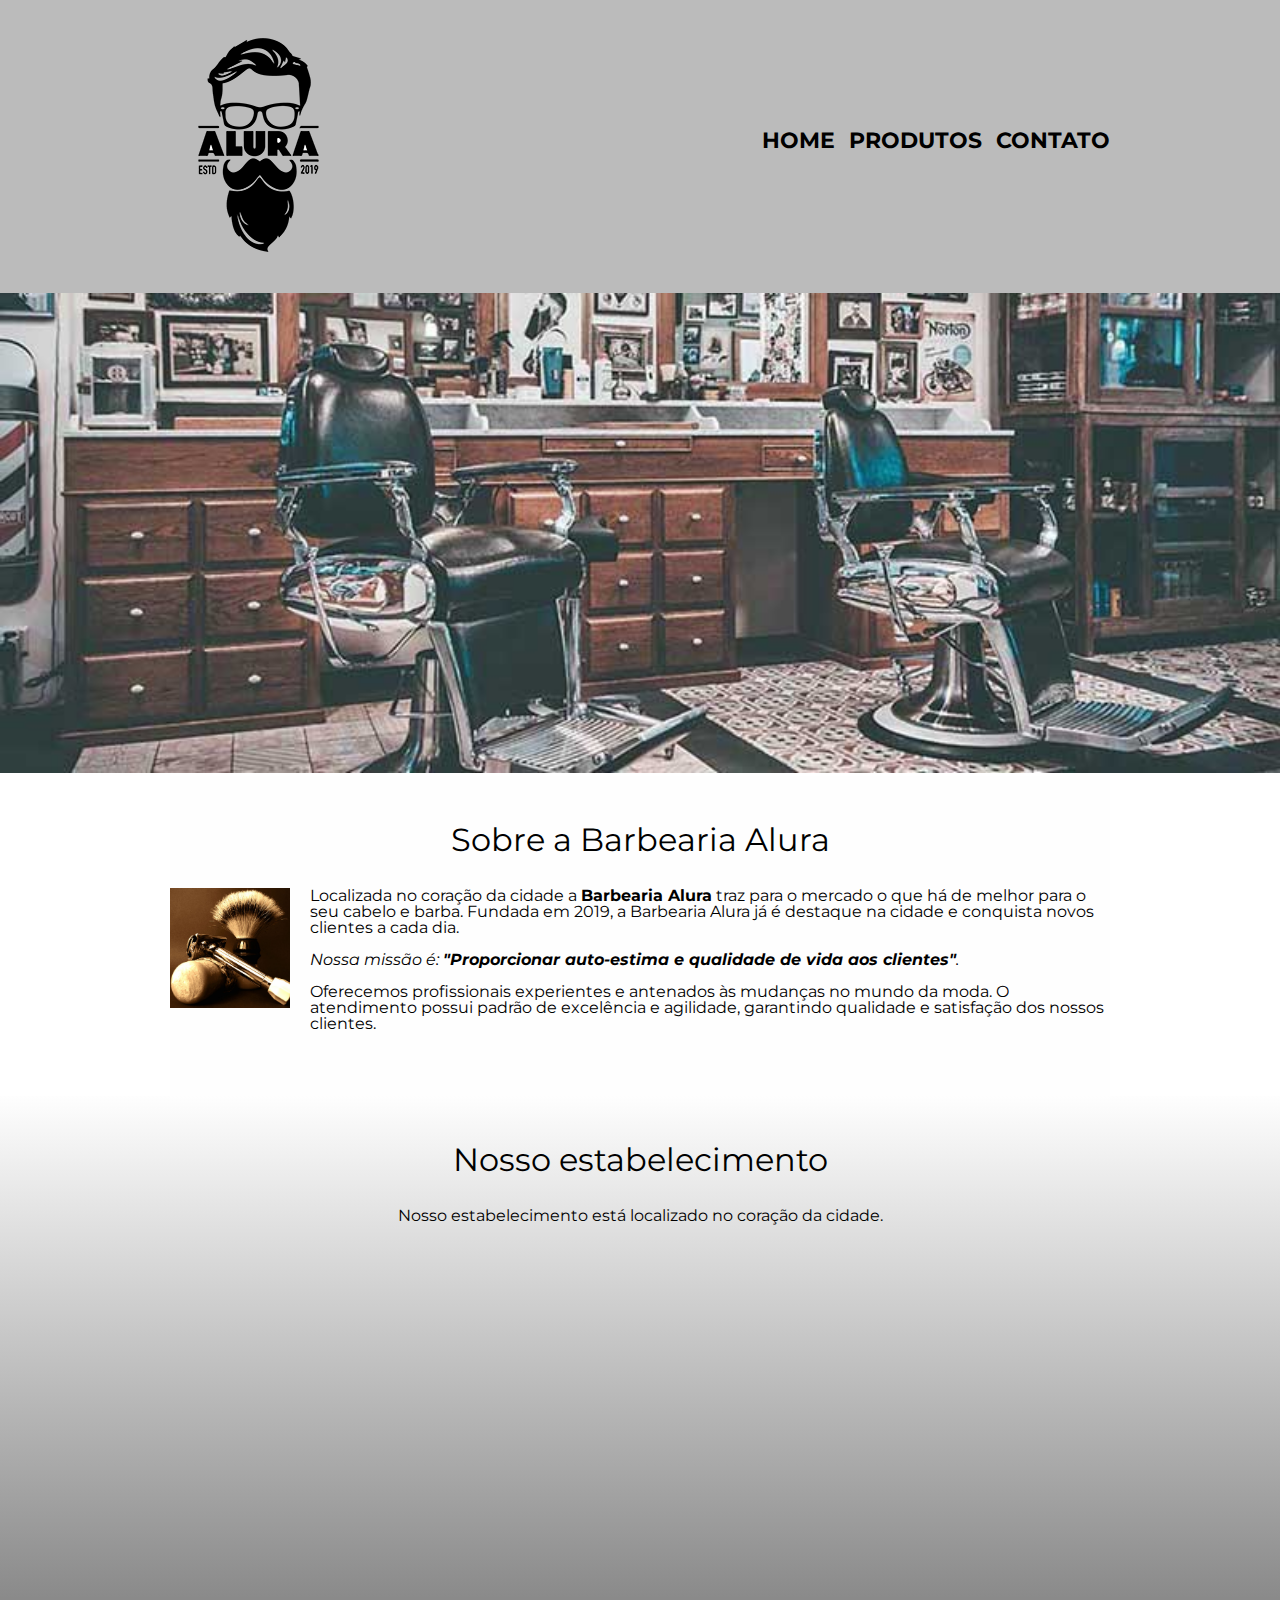
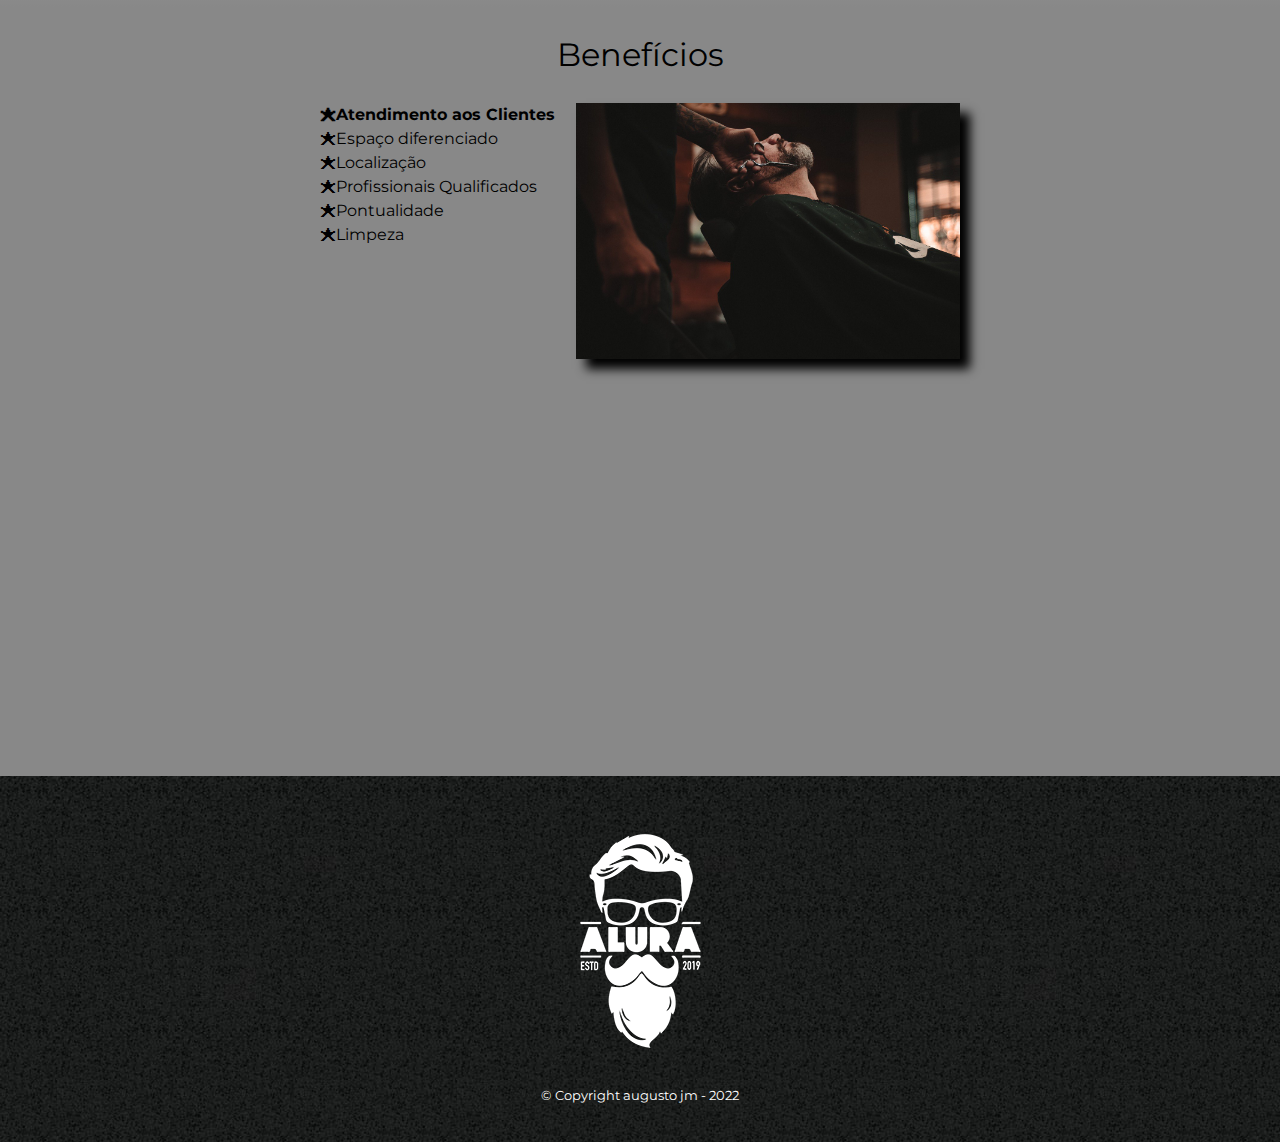
<file: index.html>
<!DOCTYPE html>
<html lang="pt-br">
	<head>
		<meta charset="UTF-8">
		<meta name="viewport" content="width=device-width">
		<title>Barbearia Alura</title>

		<link rel="stylesheet" href="reset.css">
		<link rel="stylesheet" href="style.css">
		<link href="https://fonts.googleapis.com/css?family=Montserrat&display=swap" rel="stylesheet">
	</head>

	<body>
		<header>
			<div class="caixa">
				<h1><img src="logo.png"></h1>

				<nav>
					<ul>
						<li><a href="index.html">Home</a></li>
						<li><a href="produtos.html">Produtos</a></li>
						<li><a href="contato.html">Contato</a></li>
					</ul>
				</nav>
			</div>
		</header>

		<img class="banner" src="banner.jpg">

		<main>
			<section class="principal">
				<h2 class="titulo-principal">Sobre a Barbearia Alura</h2>

				<img class="utensilios" src="utensilios.jpg" alt="Utensilios de um barbeiro.">
		 
				<p>Localizada no coração da cidade a <strong>Barbearia Alura</strong> traz para o mercado o que há de melhor para o seu cabelo e barba. Fundada em 2019, a Barbearia Alura já é destaque na cidade e conquista novos clientes a cada dia.</p>

				<p id="missao"><em>Nossa missão é: <strong>"Proporcionar auto-estima e qualidade de vida aos clientes"</strong>.</em></p>

				<p>Oferecemos profissionais experientes e antenados às mudanças no mundo da moda. O atendimento possui padrão de excelência e agilidade, garantindo qualidade e satisfação dos nossos clientes.</p>
			</section>

			<section class="mapa">
				<h3 class="titulo-principal">Nosso estabelecimento</h3>
				<p>Nosso estabelecimento está localizado no coração da cidade.</p>

				<div class="mapa-conteudo">
					<iframe src="https://www.google.com.br/maps/place/Nova+Esperan%C3%A7a,+PR,+87600-000/@-23.1863745,-52.2179725,14z/data=!3m1!4b1!4m5!3m4!1s0x9492c53a44e867f5:0x3ef96d66550da862!8m2!3d-23.1893414!4d-52.2003341?hl=pt-BR" width="100%" height="300" frameborder="0" style="border:0;" allowfullscreen=""></iframe>
				</div>
			</section>

			<section class="beneficios">
				<h3 class="titulo-principal">Benefícios</h3>

				<div class="conteudo-beneficios">
					<ul class="lista-beneficios">
						<li class="itens">Atendimento aos Clientes</li>
						<li class="itens">Espaço diferenciado</li>
						<li class="itens">Localização</li>
						<li class="itens">Profissionais Qualificados</li>
						<li class="itens">Pontualidade</li>
						<li class="itens">Limpeza</li>
					</ul><img src="beneficios.jpg" class="imagem-beneficios">
				</div>

				<div class="video">
					<iframe width="100%" height="315" src="https://www.youtube.com/embed/wcVVXUV0YUY" frameborder="0" allow="accelerometer; autoplay; encrypted-media; gyroscope; picture-in-picture" allowfullscreen></iframe>
				</div>
			</section>
		</main>

		<footer>
			<img src="logo-branco.png">
			<p class="copyright">&copy; Copyright augusto jm  - 2022</p>
		</footer>
	</body>
</html>
</file>
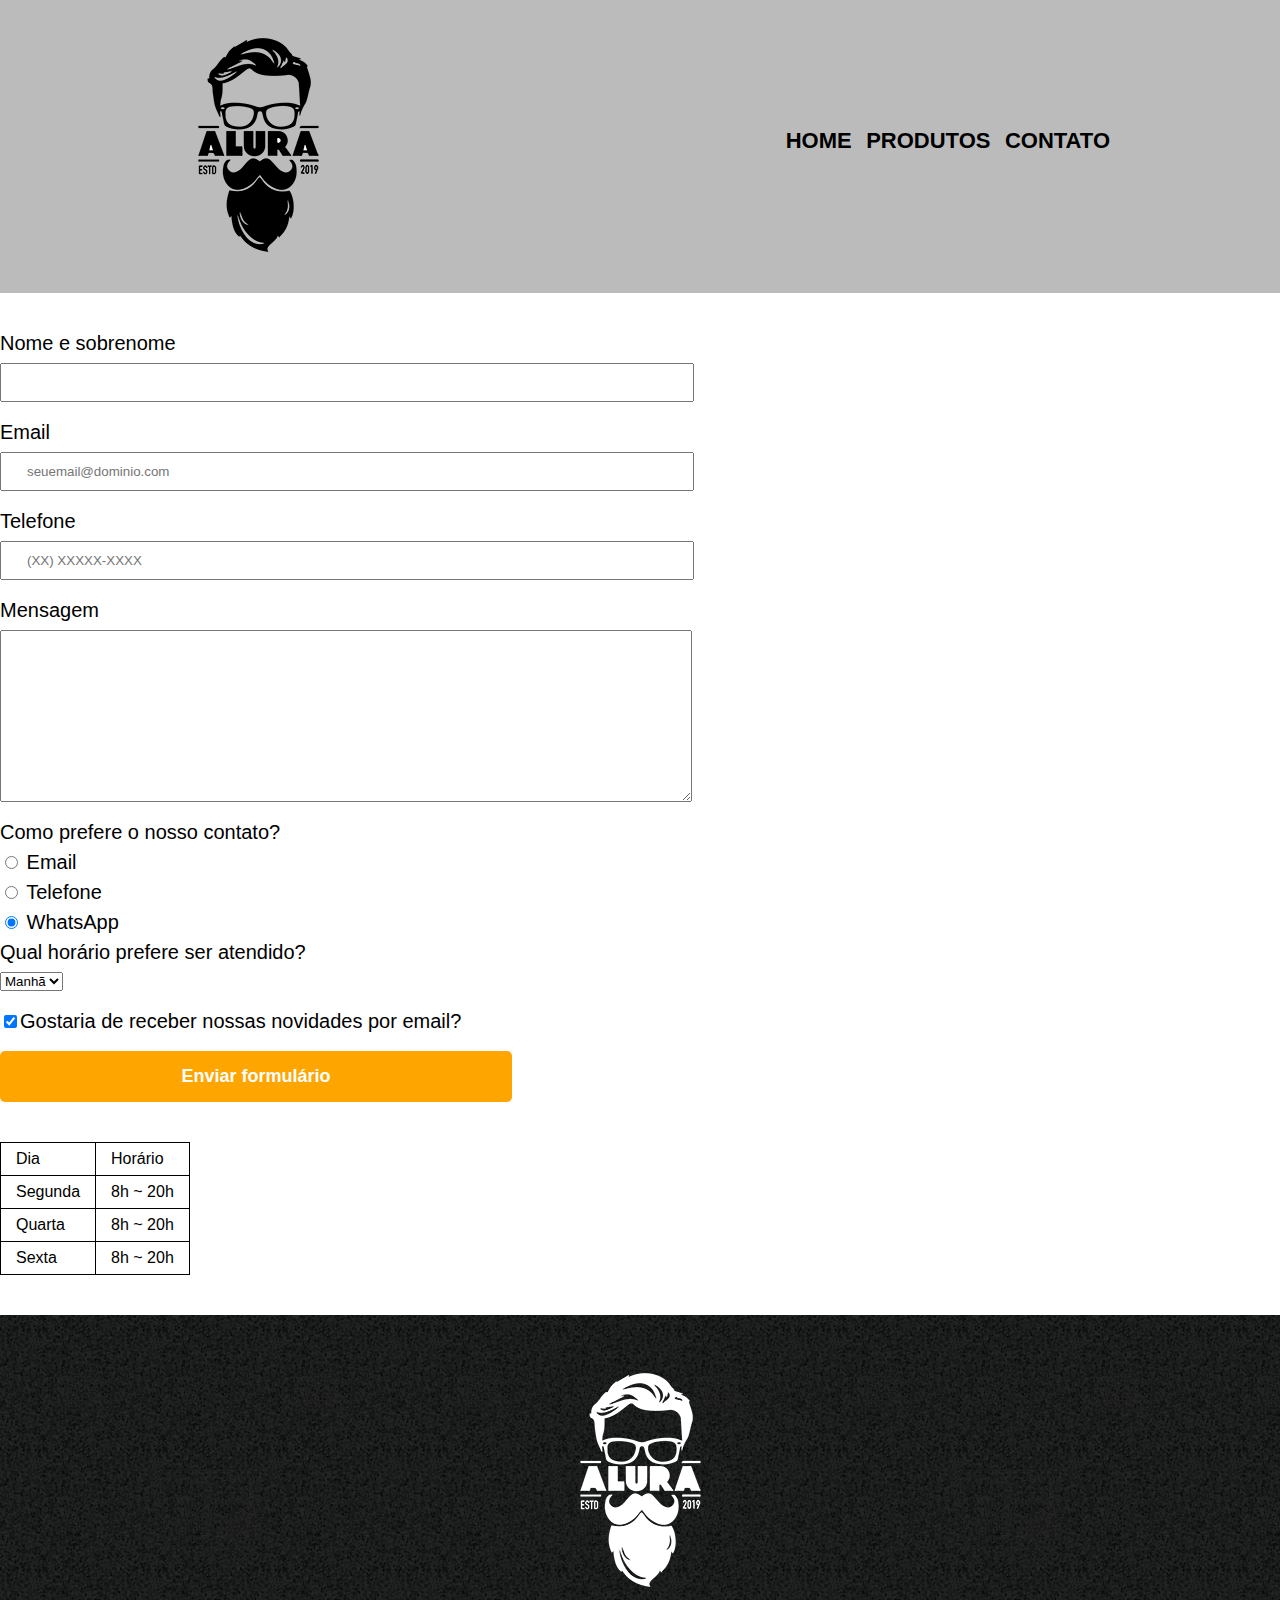
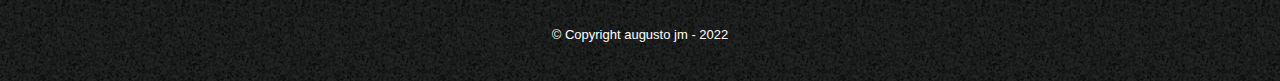
<file: contato.html>
<!DOCTYPE html>
<html>
  <head>
    <meta charset="UTF-8" />
    <meta http-equiv="X-UA-Compatible" content="IE=edge" />
    <meta name="viewport" content="width=device-width" />
    <title>Contato - Barbearia Alura</title>

    <link rel="stylesheet" href="reset.css" />
    <link rel="stylesheet" href="style.css" />
  </head>
  <body>
    <header>
      <div class="caixa">
        <h1><img src="logo.png" alt="Logo da Barbearia Alura" /></h1>

        <nav>
          <ul>
            <li><a href="index.html">Home</a></li>
            <li><a href="produtos.html">Produtos</a></li>
            <li><a href="contato.html">Contato</a></li>
          </ul>
        </nav>
      </div>
    </header>

    <main>
      <form>
        <label for="nomesobrenome">Nome e sobrenome</label>
        <input type="text" id="nomesobrenome" class="input-padrao" required />

        <label for="email">Email</label>
        <input
          type="email"
          id="email"
          class="input-padrao"
          required
          placeholder="seuemail@dominio.com"
        />

        <label for="telefone">Telefone</label>
        <input
          type="tel"
          id="telefone"
          class="input-padrao"
          required
          placeholder="(XX) XXXXX-XXXX"
        />

        <label for="mensagem">Mensagem</label>
        <textarea
          cols="70"
          rows="10"
          id="mensagem"
          class="input-padrao"
          required
        ></textarea>

        <fieldset>
          <legend>Como prefere o nosso contato?</legend>
          <label for="radio-email"
            ><input
              type="radio"
              name="contato"
              value="email"
              id="radio-email"
            />
            Email</label
          >

          <label for="radio-telefone"
            ><input
              type="radio"
              name="contato"
              value="telefone"
              id="radio-telefone"
            />
            Telefone</label
          >

          <label for="radio-whatsapp"
            ><input
              type="radio"
              name="contato"
              value="whatsapp"
              id="radio-whatsapp"
              checked
            />
            WhatsApp</label
          >
        </fieldset>

        <fieldset>
          <legend>Qual horário prefere ser atendido?</legend>
          <select>
            <option>Manhã</option>
            <option>Tarde</option>
            <option>Noite</option>
          </select>
        </fieldset>

        <label class="checkbox"
          ><input type="checkbox" checked />Gostaria de receber nossas novidades
          por email?</label
        >

        <input type="submit" value="Enviar formulário" class="enviar" />
      </form>

      <table>
        <tr>
          <td>Dia</td>
          <td>Horário</td>
        </tr>
        <tr>
          <td>Segunda</td>
          <td>8h ~ 20h</td>
        </tr>
        <tr>
          <td>Quarta</td>
          <td>8h ~ 20h</td>
        </tr>
        <tr>
          <td>Sexta</td>
          <td>8h ~ 20h</td>
        </tr>
      </table>
    </main>

    <footer>
      <img src="logo-branco.png" alt="Logo da Barbearia Alura" />
      <p class="copyright">&copy; Copyright augusto jm - 2022</p>
    </footer>
  </body>
</html>
</file>
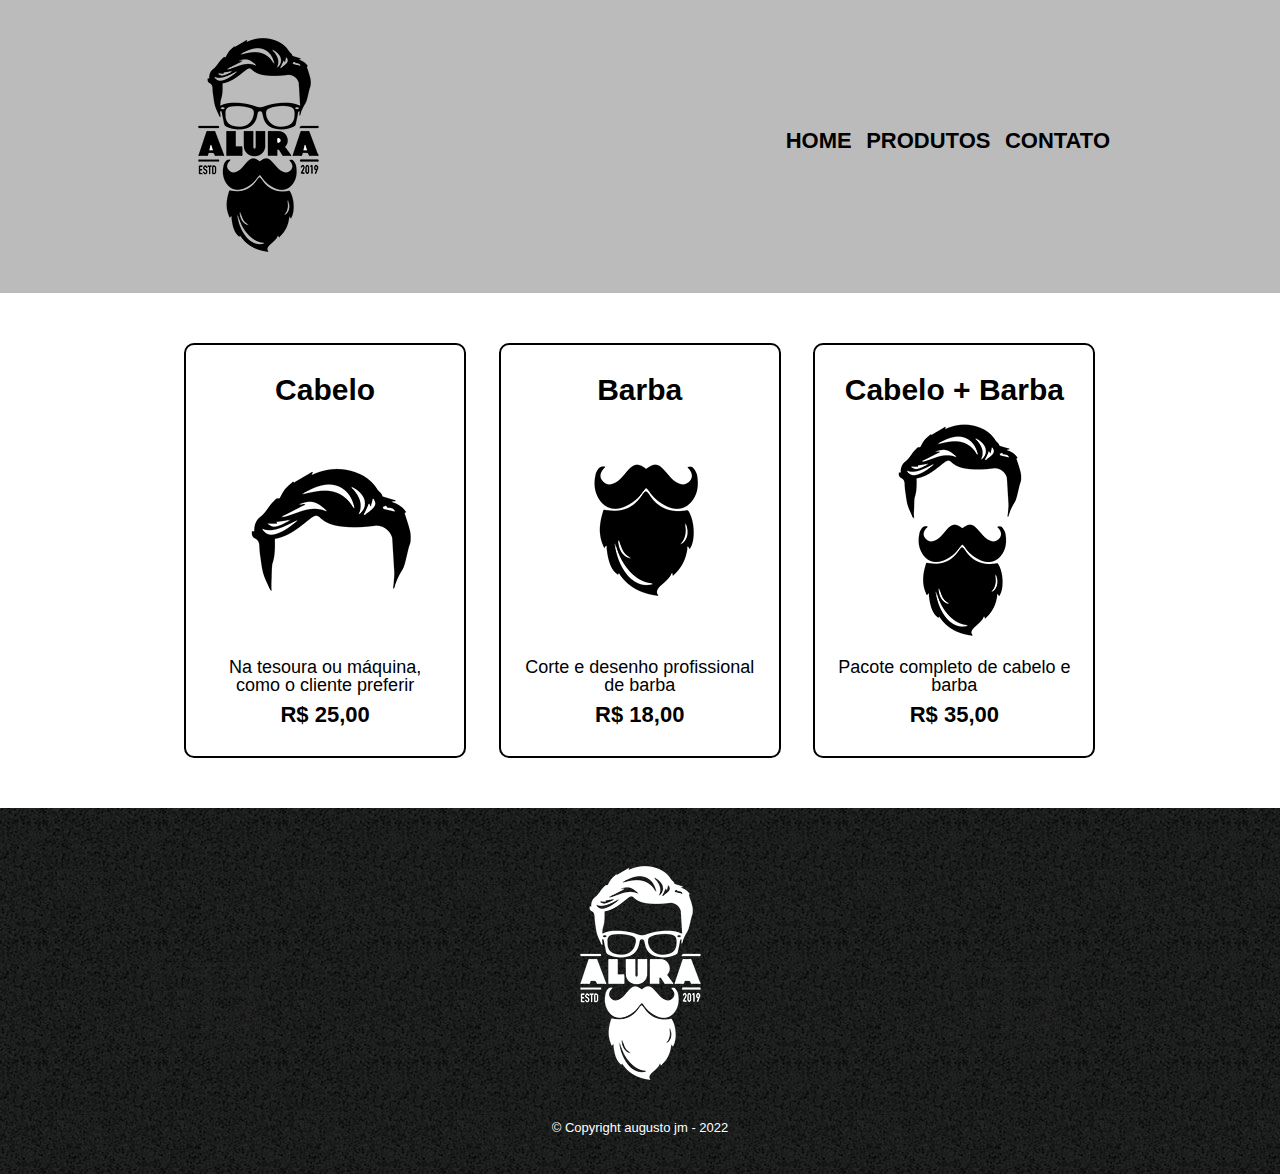
<file: produtos.html>
<!DOCTYPE html>
<html>
  <head>
    <meta charset="UTF-8" />
    <meta http-equiv="X-UA-Compatible" content="IE=edge" />
    <meta name="viewport" content="width=device-width, initial-scale=1.0" />
    <title>Produtos - Barbearia Alura</title>

    <link rel="stylesheet" href="reset.css" />
    <link rel="stylesheet" href="style.css" />
  </head>
  <body>
    <header>
      <div class="caixa">
        <h1><img src="logo.png" /></h1>

        <nav>
          <ul>
            <li><a href="index.html">Home</a></li>
            <li><a href="produtos.html">Produtos</a></li>
            <li><a href="contato.html">Contato</a></li>
          </ul>
        </nav>
      </div>
    </header>

    <main>
      <ul class="produtos">
        <li>
          <h2>Cabelo</h2>
          <img src="cabelo.jpg" />
          <p class="produto-descricao">
            Na tesoura ou máquina, como o cliente preferir
          </p>
          <p class="produto-preco">R$ 25,00</p>
        </li>
        <li>
          <h2>Barba</h2>
          <img src="barba.jpg" />
          <p class="produto-descricao">Corte e desenho profissional de barba</p>
          <p class="produto-preco">R$ 18,00</p>
        </li>
        <li>
          <h2>Cabelo + Barba</h2>
          <img src="cabelo+barba.jpg" />
          <p class="produto-descricao">Pacote completo de cabelo e barba</p>
          <p class="produto-preco">R$ 35,00</p>
        </li>
      </ul>
    </main>

    <footer>
      <img src="logo-branco.png" />
      <p class="copyright">&copy; Copyright augusto jm - 2022</p>
    </footer>
  </body>
</html>
</file>
<file: style.css>
body {
  font-family: 'Montserrat', sans-serif;
}

header {
  background: #bbbbbb;
  padding: 20px 0;
}

.caixa {
  position: relative;
  width: 940px;
  margin: 0 auto;
}

nav {
  position: absolute;
  top: 110px;
  right: 0;
}

nav li {
  display: inline;
  margin: 0 0 0 10px;
}

nav a {
  text-transform: uppercase;
  color: #000000;
  font-weight: bold;
  font-size: 22px;
  text-decoration: none;
}

nav a:hover {
  color: #c78c19;
  text-decoration: underline;
}

.produtos {
  width: 940px;
  margin: 0 auto;
  padding: 50px 0;
}

.produtos li {
  display: inline-block;
  text-align: center;
  width: 30%;
  vertical-align: top;
  margin: 0 1.5%;
  padding: 30px 20px;
  box-sizing: border-box;
  border: 2px solid #000000;
  border-radius: 10px;
}

.produtos li:hover {
  border-color: #c78c19;
}

.produtos li:active {
  border-color: #088c19;
}

.produtos li:hover h2 {
  font-size: 34px;
}

.produtos h2 {
  font-size: 30px;
  font-weight: bold;
}

.produto-descricao {
  font-size: 18px;
}

.produto-preco {
  font-size: 22px;
  font-weight: bold;
  margin-top: 10px;
}

footer {
  text-align: center;
  background: url('bg.jpg');
  padding: 40px 0;
}

.copyright {
  color: #ffffff;
  font-size: 13px;
  margin: 20px 0 0;
}

form {
  margin: 40px 0;
}

form label,
form legend {
  display: block;
  font-size: 20px;
  margin: 0 0 10px;
}

.input-padrao {
  display: block;
  margin: 0 0 20px;
  padding: 10px 25px;
  width: 50%;
}

.checkbox {
  margin: 20px 0;
}

.enviar {
  width: 40%;
  padding: 15px 0;
  background: orange;
  color: white;
  font-weight: bold;
  font-size: 18px;
  border: none;
  border-radius: 5px;
  transition: 1s all;
  cursor: pointer;
}

.enviar:hover {
  background: darkorange;
  transform: scale(1.2);
}

table {
  margin: 20px 0 40px;
}

thead {
  background: #555555;
  color: white;
  font-weight: bold;
}

td,
th {
  border: 1px solid #000000;
  padding: 8px 15px;
}

/* css da página inicial */
.banner {
  width: 100%;
}

.titulo-principal {
  text-align: center;
  font-size: 2em;
  margin: 0 0 1em;
  clear: left;
}

.principal {
  padding: 3em 0;
  background: #fefefe;
  width: 940px;
  margin: 0 auto;
}

.principal p {
  margin: 0 0 1em;
}

.principal strong {
  font-weight: bold;
}

.principal em {
  font-style: italic;
}

.utensilios {
  width: 120px;
  float: left;
  margin: 0 20px 20px 0;
}

.mapa {
  padding: 3em 0;
  background: linear-gradient(#fefefe, #888888);
}

.mapa-conteudo {
  width: 940px;
  margin: 0 auto;
}

.mapa p {
  margin: 0 0 2em;
  text-align: center;
}

.beneficios {
  padding: 2em 0;
  background: #888888;
}

.conteudo-beneficios {
  width: 640px;
  margin: 0 auto;
}

.lista-beneficios {
  width: 40%;
  display: inline-block;
  vertical-align: top;
}

.itens {
  line-height: 1.5;
}

.itens:first-child {
  font-weight: bold;
}

.itens:before {
  content: '🟊';
}

.imagem-beneficios {
  width: 60%;
  opacity: 1;
  transition: 400ms;
  box-shadow: 10px 10px 10px 0 #000000;
}

.imagem-beneficios:hover {
  opacity: 0.3;
}

.video {
  width: 560px;
  margin: 2em auto;
}

@media screen and (max-width: 480px) {
  .caixa,
  .principal,
  .conteudo-beneficios,
  .mapa-conteudo,
  .video {
    width: auto;
  }

  .produtos {
    width: 100%;
  }

  h1 {
    text-align: center;
  }

  nav {
    position: static;
    width: 80%;
    margin: 0px auto;
  }

  .principal p {
    margin: 0px 10px 1em;
  }

  .lista-beneficios,
  .imagem-beneficios {
    width: 100%;
    margin: 10px auto;
  }

  .itens {
    padding: 0px 0px 0px 15px;
  }

  /* Podutos =========== */

  .produtos li {
    display: block;
    width: 90%;
    margin: 10px auto;
  }

  /* Contatos ======== */
  form {
    margin: 40px 10px;
  }

  /* Table ============= */
  table {
    margin: 20px 0 40px 10px;
  }
}
</file>
